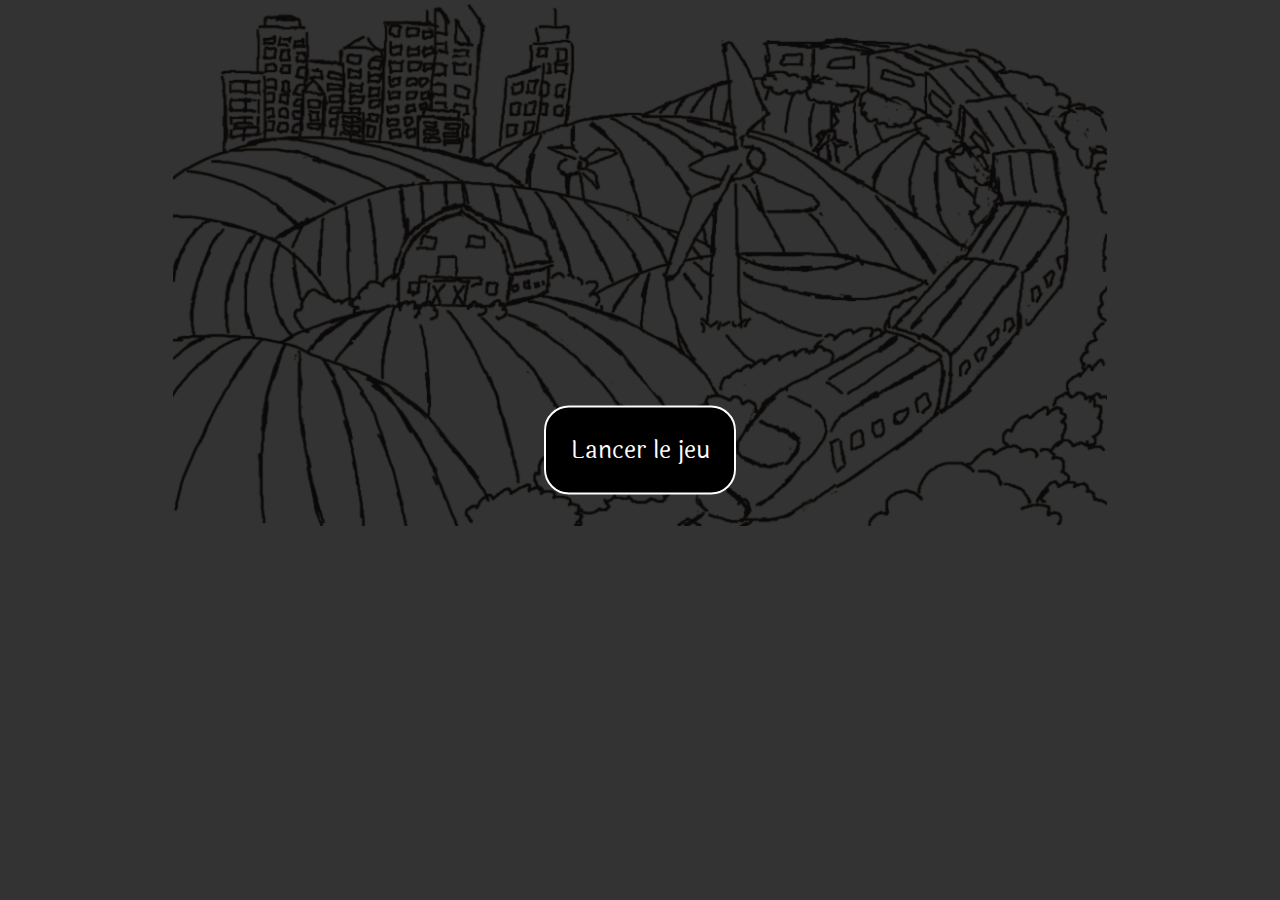
<file: index.html>
<!DOCTYPE html>
<html lang="en">
<head>
    <meta charset="UTF-8">
    <meta name="viewport" content="width=device-width, initial-scale=1.0">
    <title>Document</title>
    <link rel="stylesheet" href="Styles/quiz.css">
    <link rel="stylesheet" href="Styles/index.css">
    <link rel="stylesheet" href="Styles/footer.css">
</head>
<body class="img1" id="body">
        <section id="container_site">
            <div id="filter"></div>
            <p id="button" onclick="appear('footer'), ouvrirSite()">Lancer le jeu</p>
        </section>
        <img id="start" class="img1t" src="Ressources/Images/img1v1.jpg" alt="" onclick="appear('Q1')">
        <img id="end" class="img1t hidden" src="Ressources/Images/img1v2.jpg" alt="">
        

    <div class="hidden questionBox" id="Q1">
        <img class="croix" onclick="appear('Q1')" src="Ressources/Images/croix.png" alt="croix">
        <div class="question"> Quelles énergies sont considérées comme "énergies vertes"? </div>
        <img class="qImg" src="Ressources/Images/croix.png" alt="">

        <div class="flexCenter marginBetweenAnswer">
            <input id="Q1check1" type="checkbox" class="checkbox-round">
            <label class="reponsesLabel" for="Q1check1">Énergie solaire</label class="reponsesLabel">
            <input id="Q1check2" type="checkbox" class="checkbox-round">
            <label class="reponsesLabel" for="Q1check2">Énergie éolienne</label class="reponsesLabel">
        </div>

        <div class="flexCenter marginBetweenAnswer">
            <input id="Q1check3" type="checkbox" class="checkbox-round">
            <label class="reponsesLabel" for="Q1check3">Charbon</label class="reponsesLabel">
            <input id="Q1check4" type="checkbox" class="checkbox-round">
            <label class="reponsesLabel" for="Q1check4">Énergie hydraulique</label class="reponsesLabel">
        </div>

        <div class="flexCenter marginBetweenAnswer">
            <input id="Q1check5" type="checkbox" class="checkbox-round">
            <label class="reponsesLabel" for="Q1check5">Énergie biomasse</label class="reponsesLabel">
            <input id="Q1check6" type="checkbox" class="checkbox-round">
            <label class="reponsesLabel" for="Q1check6">Énergie géothermique</label class="reponsesLabel">
        </div>

        <div class="flexCenter marginBetweenAnswer">
            <input id="Q1check7" type="checkbox" class="checkbox-round">
            <label class="reponsesLabel" for="Q1check7">Énergie marémotrice et houlomotrice</label class="reponsesLabel">
            <input id="Q1check8" type="checkbox" class="checkbox-round">
            <label class="reponsesLabel" for="Q1check8">Énergie nucléaire</label class="reponsesLabel">
        </div>


        <div class="confirme" onclick="quizAnswerMultiple('check1check2check4check5check6check7', 'Q1', 8)">Confirmer mes choix</div>
    </div>

    <div class="hidden reponseBox" id="reponseQ1T">
        <img class="croix" onclick="appear('reponseQ1T')" src="Ressources/Images/croix.png" alt="croix">
        <h3 class="bonneRep">Bonne réponse</h3>
        <p class="reponseBoxP">
            Énergie solaire : Elle est produite en captant la lumière du soleil à l'aide de panneaux solaires photovoltaïques pour générer de l'électricité ou en utilisant la chaleur solaire pour produire de la vapeur et faire tourner des turbines.
            Énergie éolienne : Elle est générée en utilisant la force du vent pour faire tourner des éoliennes qui convertissent cette énergie mécanique en électricité.
            Énergie hydraulique : Elle est produite en utilisant l'énergie cinétique ou potentielle de l'eau en mouvement (comme les cours d'eau ou les chutes d'eau) pour produire de l'électricité à l'aide de turbines.
            Énergie biomasse : Elle provient de la conversion de la matière organique en énergie. Cela peut inclure la combustion de bois, de déchets agricoles, ou la production de biogaz à partir de déchets organiques.
            Énergie géothermique : Elle est produite en exploitant la chaleur provenant de l'intérieur de la Terre. Cela peut impliquer l'utilisation de la chaleur pour la production d'électricité, le chauffage direct, ou d'autres applications.
            Énergie marémotrice et houlomotrice : Ces formes d'énergie exploitent l'énergie cinétique des marées ou des vagues pour produire de l'électricité.
            L'énergie verte, également appelée énergie renouvelable, fait référence à l'électricité produite à partir de sources d'énergie naturelles qui sont continuellement renouvelées. Ces sources d'énergie renouvelables sont considérées comme respectueuses de l'environnement, car elles émettent généralement moins de gaz à effet de serre et ont un impact moindre sur les écosystèmes… 
            Mauvaise réponse :
            Charbon : Il s'agit d'une source d'énergie fossile extraite du sol, composée principalement de carbone. Le charbon est utilisé pour produire de l'électricité et comme source de chaleur dans diverses industries.
            Énergie nucléaire :
            L'énergie nucléaire est produite par la fission nucléaire, où les noyaux d'atomes sont divisés pour libérer une grande quantité d'énergie. Cette énergie est principalement utilisée pour la production d'électricité dans les centrales nucléaires.
        </p>
    </div>
    <div class="hidden reponseBox" id="reponseQ1F">
        <img class="croix" onclick="appear('reponseQ1F')" src="Ressources/Images/croix.png" alt="croix">
        <h3 class="mauvaiseRep">Mauvaise réponse</h3>
        <p class="reponseBoxP"> L'énergie verte, également appelée énergie renouvelable, fait référence à l'électricité produite à partir de sources d'énergie naturelles qui sont continuellement renouvelées. Ces sources d'énergie renouvelables sont considérées comme respectueuses de l'environnement car elles émettent généralement moins de gaz à effet de serre et ont un impact moindre sur les écosystèmes.. </p> 
    </div>

    <br><br><br>



    <!--
        <div> Question a une seule réponse </div>
        <div>La question</div>
        <div onclick="quizAnswer(true, 'reponseQZ')">Bon choix 1</div>
        <div onclick="quizAnswer(false, 'reponseQZ')">Mauvais Choix 1</div>
        <div onclick="quizAnswer(false, 'reponseQZ')">Mauvais Choix 2</div>
        <div onclick="quizAnswer(false, 'reponseQZ')">Mauvais Choix 3</div>
        <div class="hidden" id="reponseQZT">Bonne réponse</div>
        <div class="hidden" id="reponseQZF">Mauvaise réponse</div>
    -->
    <footer id="footer">
        <div class="d-flex">
          <a href="mentionleg.html">Mention légales</a>
          <p>Les Alcooliques Meaux'tivés</p>
          <p>"Pas besoin de boire pour être sobre"</p>
        </div>
        <div id="droite">
          <a href="solution par theme.html">Solutions</a>
          <p><strong>Nuit de l'info Meaux</strong></p>
        </div>
      </footer>
    <script src="Script/quiz.js"></script>
    <script src="Script/index.js"></script>
</body>
</html>
</file>
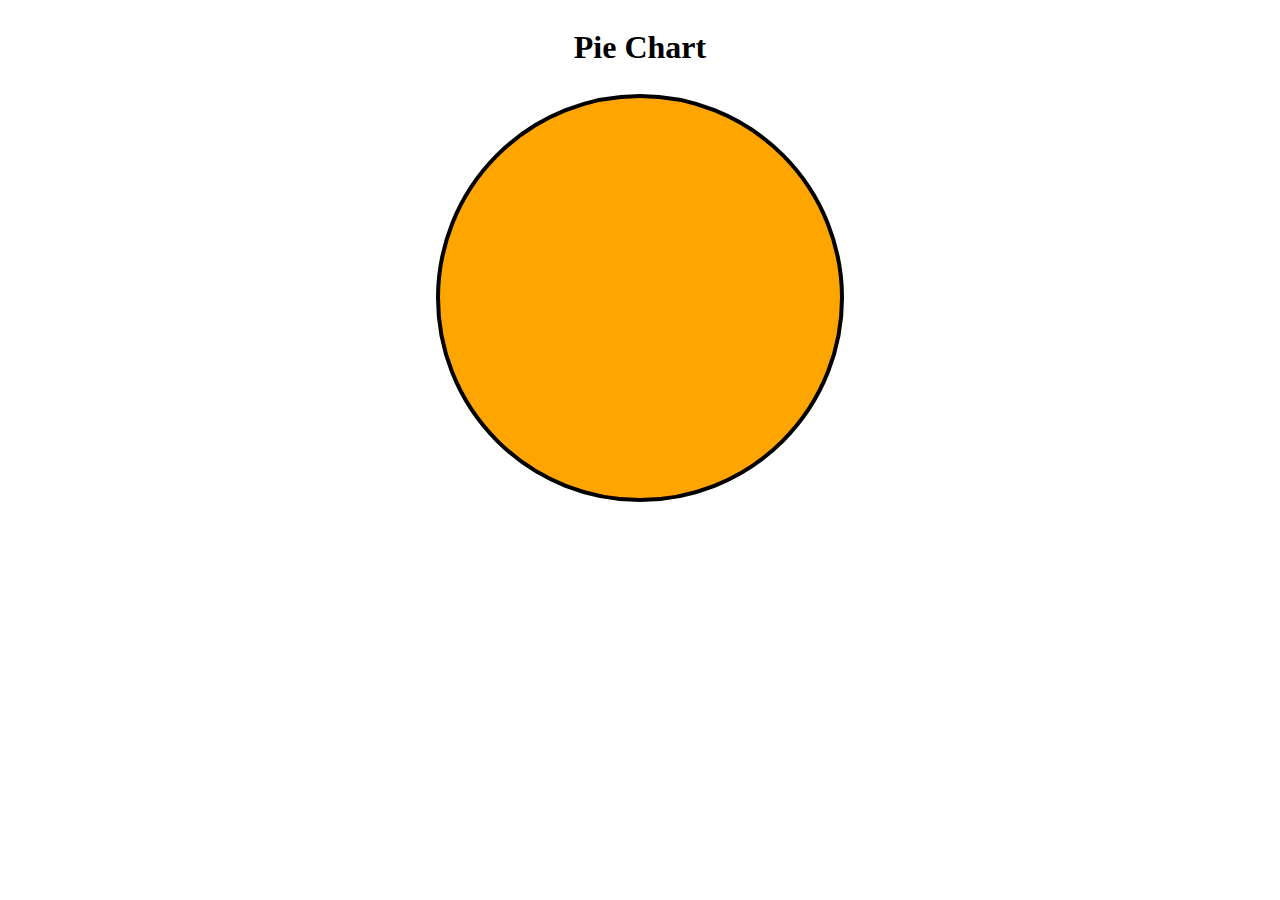
<file: camembert.html>
<!DOCTYPE html>
<html lang="en">
<head>
    <meta charset="UTF-8">
    <meta name="viewport" content="width=device-width, initial-scale=1.0">
    <link rel="stylesheet" href="Styles/camembert.css">
    <title>Camembert</title>
</head>
<body>
    <h1>Pie Chart</h1>
    <div class="camembert" id="camembert1"></div>
    <!--<div id="objets">
        <div id="name1" class="transport flex" draggable="true">
            <img class="photo_user" src="resources/bood.png">
            <p class="name_user">Avion<p>
        </div>
        <div id="name2" class="transport flex" draggable="true">
            <p class="name_user">Voiture<p>
        </div>
        <div id="name3" class="transport flex" draggable="true">
            <p class="name_user">Bus<p>
        </div>
        <div id="name4" class="transport flex" draggable="true">
            <p class="name_user">Train<p>
        </div>
        <div id="name5" class="transport flex" draggable="true">
            <p class="name_user">Tramway<p>
        </div>
        <div id="name6" class="transport flex" draggable="true">
            <p class="name_user">Bateau<p>
        </div>-->
    </div>
    <script type="text/javascript" src="Script/camembert.js"></script>
</body>
</html>
</file>
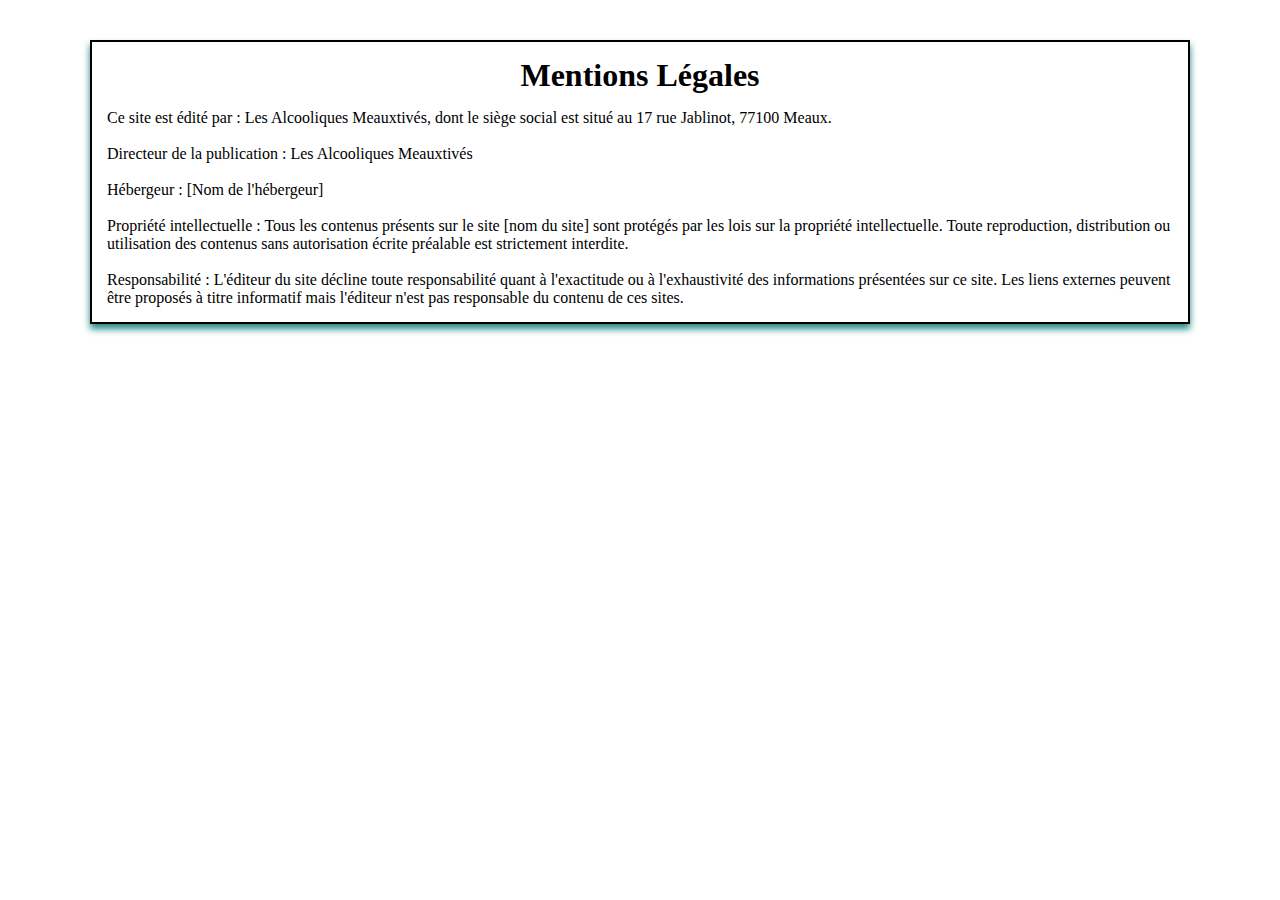
<file: mentionleg.html>
<!DOCTYPE html>
<html lang="en">
<head>
    <meta charset="UTF-8">
    <meta name="viewport" content="width=device-width, initial-scale=1.0">
    <link rel="stylesheet" href="Styles/mention.css">
    <title>Document</title>
</head>
<body>
    <div>
        <h1>Mentions Légales</h1>

        <p>
            Ce site est édité par : Les Alcooliques Meauxtivés, dont le siège social est situé au 17 rue Jablinot, 77100 Meaux.
<br>
<br>
Directeur de la publication : Les Alcooliques Meauxtivés
<br>
<br>
Hébergeur : [Nom de l'hébergeur]
<br>
<br>
Propriété intellectuelle : Tous les contenus présents sur le site [nom du site] sont protégés par les lois sur la propriété intellectuelle. Toute reproduction, distribution ou utilisation des contenus sans autorisation écrite préalable est strictement interdite.
<br>
<br>    
Responsabilité : L'éditeur du site décline toute responsabilité quant à l'exactitude ou à l'exhaustivité des informations présentées sur ce site. Les liens externes peuvent être proposés à titre informatif mais l'éditeur n'est pas responsable du contenu de ces sites.

        </p>
    </div>
</body>
</html>
</file>
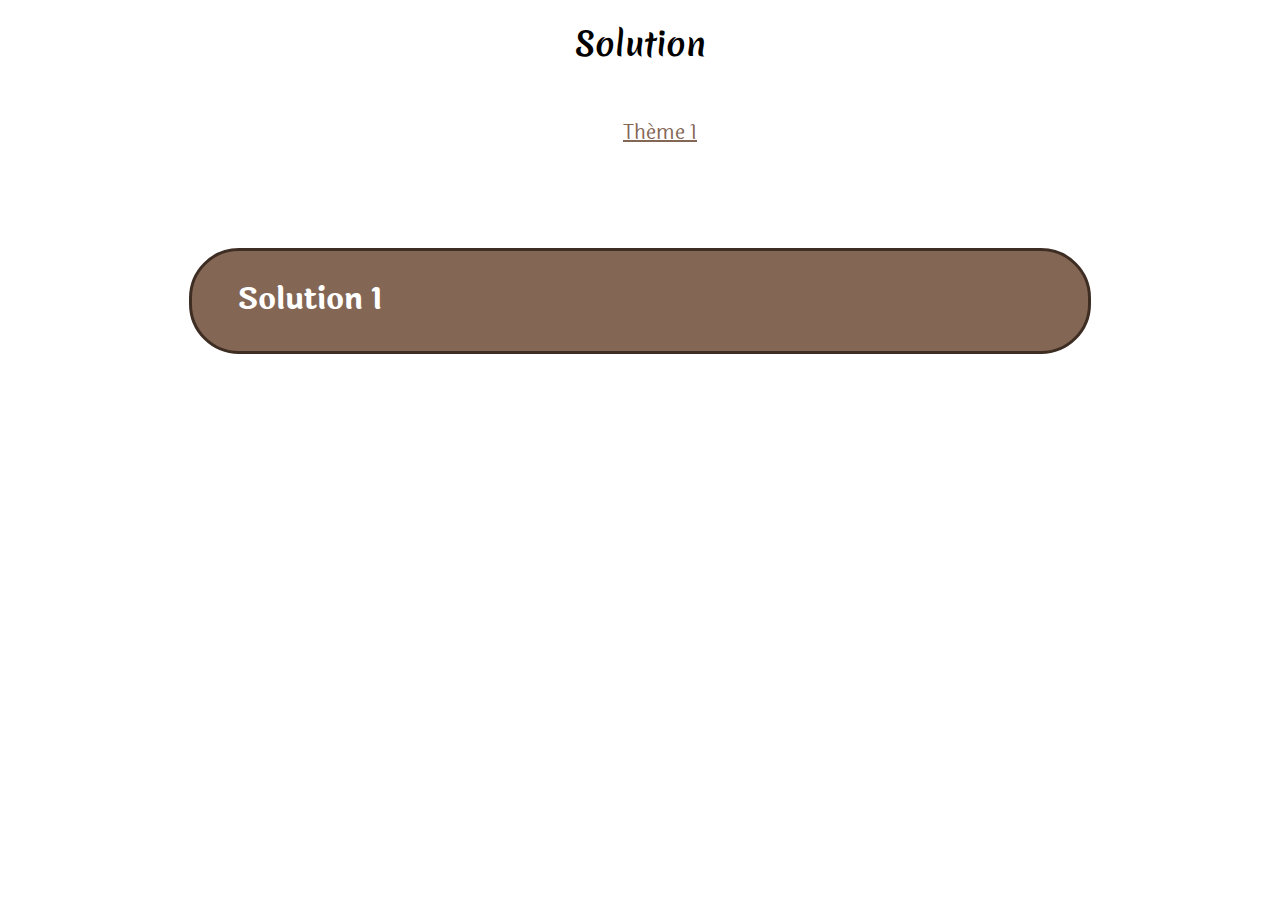
<file: solution par theme.html>
<!DOCTYPE html>
<html lang="fr">
  <head>
    <meta charset="UTF-8" />
    <meta name="viewport" content="width=device-width, initial-scale=1.0" />
    <link rel="stylesheet" href="style.css" />
    <link rel="stylesheet" href="style1.css">
    <title>solutions</title>
  </head>
  <body>
    <h1 class="titre">
      Solution
    </h1>
    <nav>
      <ul class="nav">
        <li class="t1"><a href="solution par theme.html"> Théme 1</a></li>
      </ul>
    </nav>

    <div id="div_princ" onclick="hauteur()">
      <div class="child">
        <h2>
          Solution 1
        </h2>
        <h3>
          Titre ènigme
        </h3>
      </div>
      <div class="inter">
        Énergie solaire : Elle est produite en captant la lumière du soleil à l'aide de panneaux solaires photovoltaïques pour générer de l'électricité ou en utilisant la chaleur solaire pour produire de la vapeur et faire tourner des turbines.
        Énergie éolienne : Elle est générée en utilisant la force du vent pour faire tourner des éoliennes qui convertissent cette énergie mécanique en électricité.
        Énergie hydraulique : Elle est produite en utilisant l'énergie cinétique ou potentielle de l'eau en mouvement (comme les cours d'eau ou les chutes d'eau) pour produire de l'électricité à l'aide de turbines.
        Énergie biomasse : Elle provient de la conversion de la matière organique en énergie. Cela peut inclure la combustion de bois, de déchets agricoles, ou la production de biogaz à partir de déchets organiques.
        Énergie géothermique : Elle est produite en exploitant la chaleur provenant de l'intérieur de la Terre. Cela peut impliquer l'utilisation de la chaleur pour la production d'électricité, le chauffage direct, ou d'autres applications.
        Énergie marémotrice et houlomotrice : Ces formes d'énergie exploitent l'énergie cinétique des marées ou des vagues pour produire de l'électricité.
        L'énergie verte, également appelée énergie renouvelable, fait référence à l'électricité produite à partir de sources d'énergie naturelles qui sont continuellement renouvelées. Ces sources d'énergie renouvelables sont considérées comme respectueuses de l'environnement, car elles émettent généralement moins de gaz à effet de serre et ont un impact moindre sur les écosystèmes… 
        Charbon : Il s'agit d'une source d'énergie fossile extraite du sol, composée principalement de carbone. Le charbon est utilisé pour produire de l'électricité et comme source de chaleur dans diverses industries.
        Énergie nucléaire :
        L'énergie nucléaire est produite par la fission nucléaire, où les noyaux d'atomes sont divisés pour libérer une grande quantité d'énergie. Cette énergie est principalement utilisée pour la production d'électricité dans les centrales nucléaires.
      </div>
    </div>
    <script src="js.js"></script>

  </body>

</html>
</file>
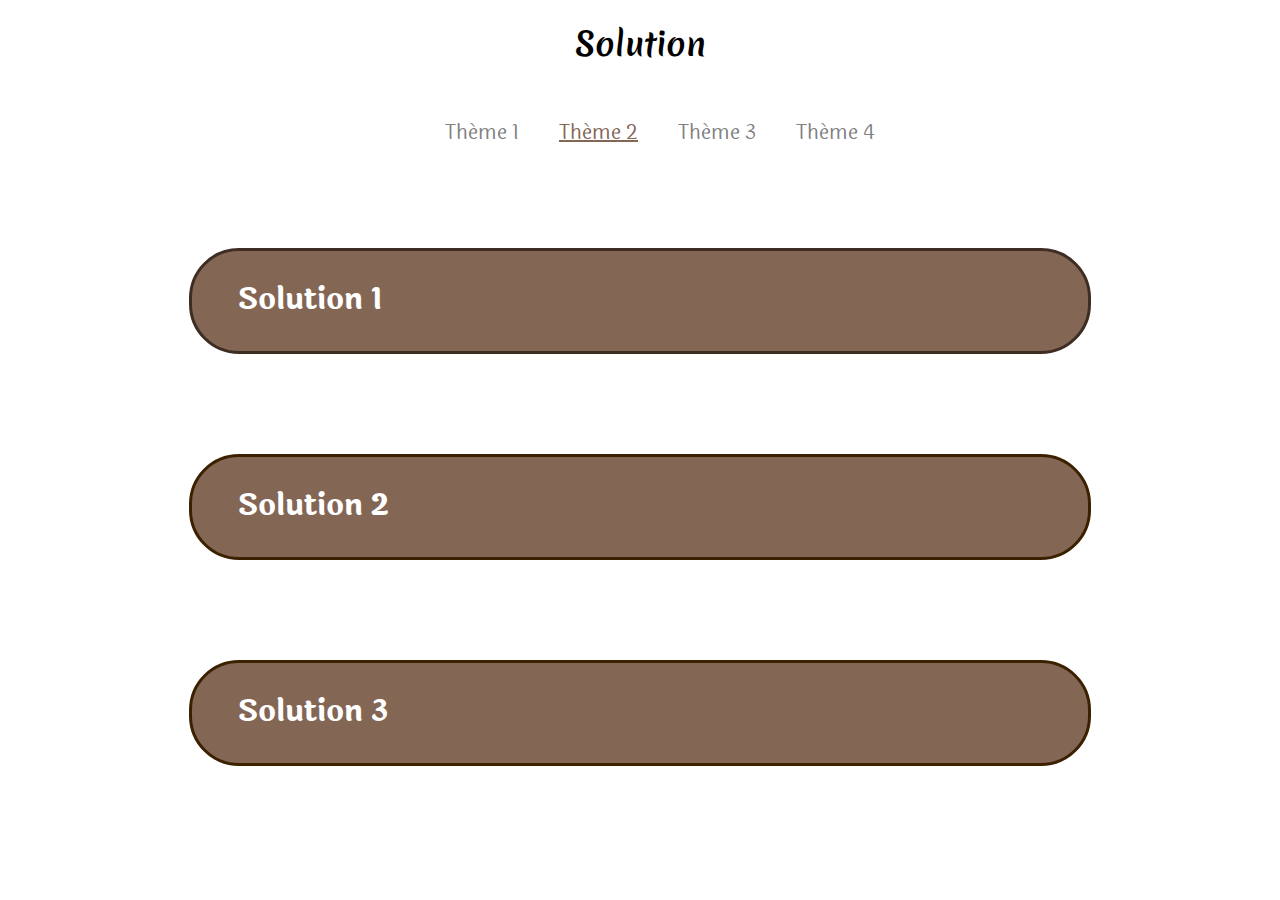
<file: solution par theme2.html>
<!DOCTYPE html>
<html lang="fr">
  <head>
    <meta charset="UTF-8" />
    <meta name="viewport" content="width=device-width, initial-scale=1.0" />
    <link rel="stylesheet" href="style.css" />
    <link rel="stylesheet" href="style2.css">
    <title>solutions</title>
  </head>
  <body>
    <h1 class="titre">
      Solution
    </h1>
    <nav>
      <ul class="nav">
        <li class="t1"><a href="solution par theme.html">Théme 1</a></li>
        <li class="t2"><a href="solution par theme2.html">Théme 2</a></li>
        <li class="t3"><a href="solution par theme3.html">Théme 3</a></li>
        <li class="t4"><a href="solution par theme4.html">Théme 4</a></li>
      </ul>
    </nav>

    <div id="div_princ" onclick="hauteur()">
      <div class="child">
        <h2>
          Solution 1
        </h2>
        <h3>
          Titre ènigme
        </h3>
      </div>
      <div class="inter">
        velit dignissimos dolor temporibus? Lorem ipsum dolor sit, amet
      consectetur adipisicing elit. Rerum optio laudantium accusamus assumenda
      aliquam quod nam, officia sapiente animi sit nisi aut quisquam, blanditiis
      hic, tenetur obcaecati minus excepturi quibusdam distinctio veritatis.
      Eveniet numquam magni totam corrupti, nobis nostrum, quos possimus maxime
      provident, expedita excepturi optio velit dignissimos dolor temporibus?velit dignissimos dolor temporibus? Lorem ipsum dolor sit, amet
      consectetur adipisicing elit. Rerum optio laudantium accusamus assumenda
      aliquam quod nam, officia sapiente animi sit nisi aut quisquam, blanditiis
      hic, tenetur obcaecati minus excepturi quibusdam distinctio veritatis.
      Eveniet numquam magni totam corrupti, nobis nostrum, quos possimus maxime
      provident, expedita excepturi optio velit dignissimos dolor temporibus?
      </div>
    </div>
    <div id="div_princ2" onclick="hauteur2()">
      <div class="child">
        <h2>
          Solution 2
        </h2>
        <h3>
          Titre ènigme
        </h3>
      </div>
      <div class="inter">
        velit dignissimos dolor temporibus? Lorem ipsum dolor sit, amet
      consectetur adipisicing elit. Rerum optio laudantium accusamus assumenda
      aliquam quod nam, officia sapiente animi sit nisi aut quisquam, blanditiis
      hic, tenetur obcaecati minus excepturi quibusdam distinctio veritatis.
      Eveniet numquam magni totam corrupti, nobis nostrum, quos possimus maxime
      provident, expedita excepturi optio velit dignissimos dolor temporibus?velit dignissimos dolor temporibus? Lorem ipsum dolor sit, amet
      consectetur adipisicing elit. Rerum optio laudantium accusamus assumenda
      aliquam quod nam, officia sapiente animi sit nisi aut quisquam, blanditiis
      hic, tenetur obcaecati minus excepturi quibusdam distinctio veritatis.
      Eveniet numquam magni totam corrupti, nobis nostrum, quos possimus maxime
      provident, expedita excepturi optio velit dignissimos dolor temporibus?
      </div>
    </div>
    <div id="div_princ3" onclick="hauteur3()">
      <div class="child">
        <h2>
          Solution 3
        </h2>
        <h3>
          Titre ènigme
        </h3>
      </div>
      <div class="inter">
        velit dignissimos dolor temporibus? Lorem ipsum dolor sit, amet
      consectetur adipisicing elit. Rerum optio laudantium accusamus assumenda
      aliquam quod nam, officia sapiente animi sit nisi aut quisquam, blanditiis
      hic, tenetur obcaecati minus excepturi quibusdam distinctio veritatis.
      Eveniet numquam magni totam corrupti, nobis nostrum, quos possimus maxime
      provident, expedita excepturi optio velit dignissimos dolor temporibus?velit dignissimos dolor temporibus? Lorem ipsum dolor sit, amet
      consectetur adipisicing elit. Rerum optio laudantium accusamus assumenda
      aliquam quod nam, officia sapiente animi sit nisi aut quisquam, blanditiis
      hic, tenetur obcaecati minus excepturi quibusdam distinctio veritatis.
      Eveniet numquam magni totam corrupti, nobis nostrum, quos possimus maxime
      provident, expedita excepturi optio velit dignissimos dolor temporibus?
      </div>
    </div>
    <script src="js.js"></script>

  </body>

</html>
</file>
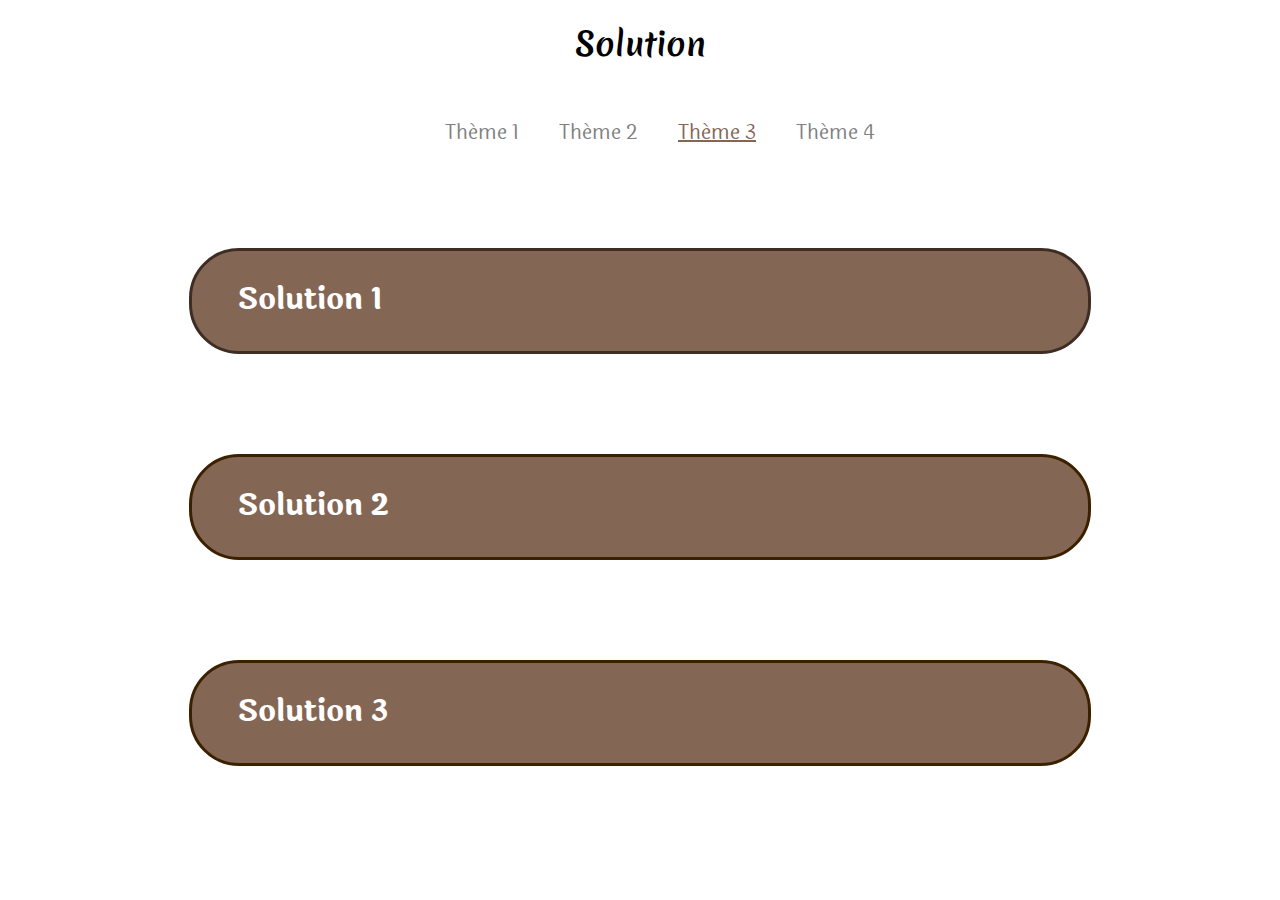
<file: solution par theme3.html>
<!DOCTYPE html>
<html lang="fr">
  <head>
    <meta charset="UTF-8" />
    <meta name="viewport" content="width=device-width, initial-scale=1.0" />
    <link rel="stylesheet" href="style.css" />
    <link rel="stylesheet" href="style3.css">
    <title>solutions</title>
  </head>
  <body>
    <h1 class="titre">
      Solution
    </h1>
    <nav>
      <ul class="nav">
        <li class="t1"><a href="solution par theme.html">Théme 1</a></li>
        <li class="t2"><a href="solution par theme2.html">Théme 2</a></li>
        <li class="t3"><a href="solution par theme3.html">Théme 3</a></li>
        <li class="t4"><a href="solution par theme4.html">Théme 4</a></li>
      </ul>
    </nav>

    <div id="div_princ" onclick="hauteur()">
      <div class="child">
        <h2>
          Solution 1
        </h2>
        <h3>
          Titre ènigme
        </h3>
      </div>
      <div class="inter">
        velit dignissimos dolor temporibus? Lorem ipsum dolor sit, amet
      consectetur adipisicing elit. Rerum optio laudantium accusamus assumenda
      aliquam quod nam, officia sapiente animi sit nisi aut quisquam, blanditiis
      hic, tenetur obcaecati minus excepturi quibusdam distinctio veritatis.
      Eveniet numquam magni totam corrupti, nobis nostrum, quos possimus maxime
      provident, expedita excepturi optio velit dignissimos dolor temporibus?velit dignissimos dolor temporibus? Lorem ipsum dolor sit, amet
      consectetur adipisicing elit. Rerum optio laudantium accusamus assumenda
      aliquam quod nam, officia sapiente animi sit nisi aut quisquam, blanditiis
      hic, tenetur obcaecati minus excepturi quibusdam distinctio veritatis.
      Eveniet numquam magni totam corrupti, nobis nostrum, quos possimus maxime
      provident, expedita excepturi optio velit dignissimos dolor temporibus?
      </div>
    </div>
    <div id="div_princ2" onclick="hauteur2()">
      <div class="child">
        <h2>
          Solution 2
        </h2>
        <h3>
          Titre ènigme
        </h3>
      </div>
      <div class="inter">
        velit dignissimos dolor temporibus? Lorem ipsum dolor sit, amet
      consectetur adipisicing elit. Rerum optio laudantium accusamus assumenda
      aliquam quod nam, officia sapiente animi sit nisi aut quisquam, blanditiis
      hic, tenetur obcaecati minus excepturi quibusdam distinctio veritatis.
      Eveniet numquam magni totam corrupti, nobis nostrum, quos possimus maxime
      provident, expedita excepturi optio velit dignissimos dolor temporibus?velit dignissimos dolor temporibus? Lorem ipsum dolor sit, amet
      consectetur adipisicing elit. Rerum optio laudantium accusamus assumenda
      aliquam quod nam, officia sapiente animi sit nisi aut quisquam, blanditiis
      hic, tenetur obcaecati minus excepturi quibusdam distinctio veritatis.
      Eveniet numquam magni totam corrupti, nobis nostrum, quos possimus maxime
      provident, expedita excepturi optio velit dignissimos dolor temporibus?
      </div>
    </div>
    <div id="div_princ3" onclick="hauteur3()">
      <div class="child">
        <h2>
          Solution 3
        </h2>
        <h3>
          Titre ènigme
        </h3>
      </div>
      <div class="inter">
        velit dignissimos dolor temporibus? Lorem ipsum dolor sit, amet
      consectetur adipisicing elit. Rerum optio laudantium accusamus assumenda
      aliquam quod nam, officia sapiente animi sit nisi aut quisquam, blanditiis
      hic, tenetur obcaecati minus excepturi quibusdam distinctio veritatis.
      Eveniet numquam magni totam corrupti, nobis nostrum, quos possimus maxime
      provident, expedita excepturi optio velit dignissimos dolor temporibus?velit dignissimos dolor temporibus? Lorem ipsum dolor sit, amet
      consectetur adipisicing elit. Rerum optio laudantium accusamus assumenda
      aliquam quod nam, officia sapiente animi sit nisi aut quisquam, blanditiis
      hic, tenetur obcaecati minus excepturi quibusdam distinctio veritatis.
      Eveniet numquam magni totam corrupti, nobis nostrum, quos possimus maxime
      provident, expedita excepturi optio velit dignissimos dolor temporibus?
      </div>
    </div>
    <script src="js.js"></script>

  </body>

</html>
</file>
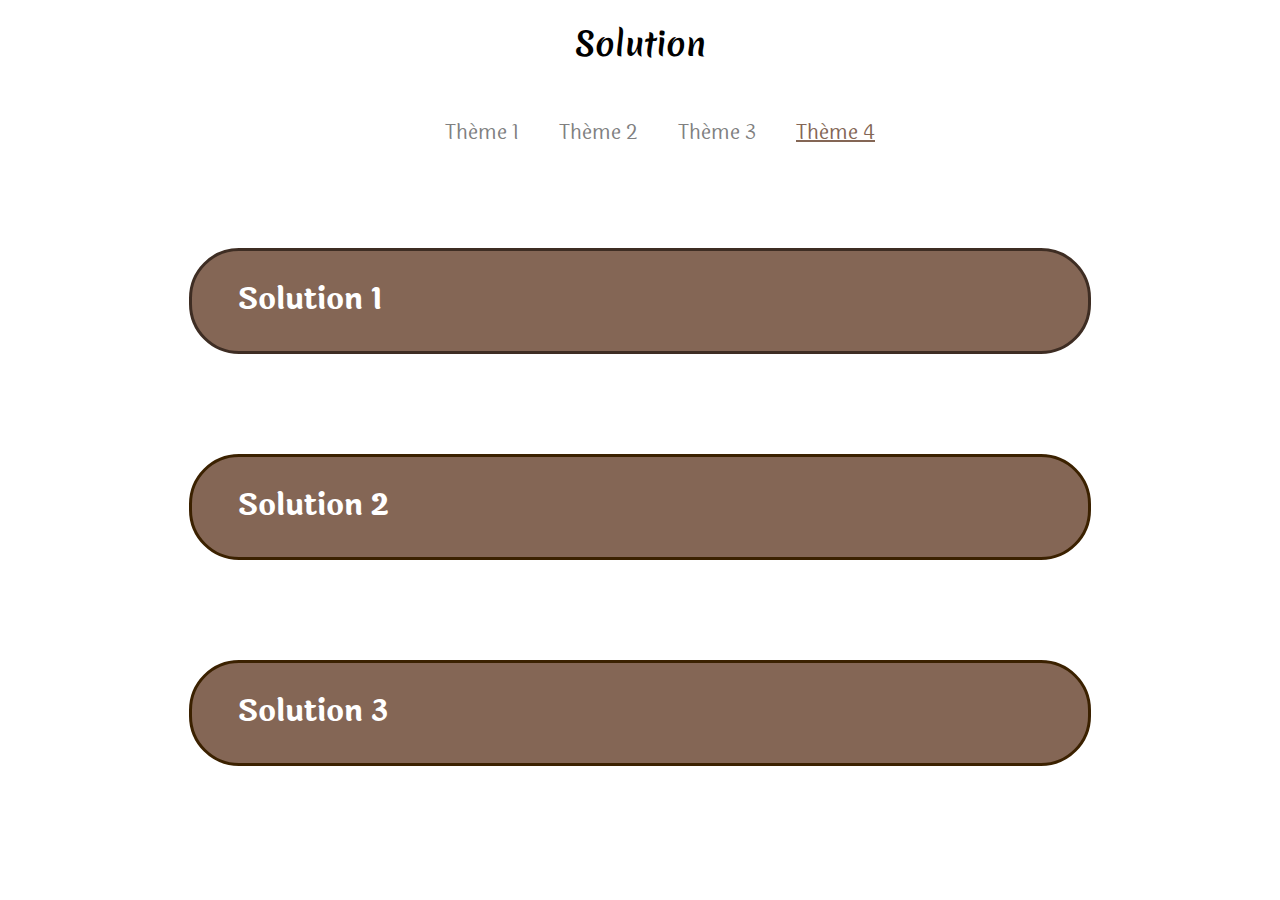
<file: solution par theme4.html>
<!DOCTYPE html>
<html lang="fr">
  <head>
    <meta charset="UTF-8" />
    <meta name="viewport" content="width=device-width, initial-scale=1.0" />
    <link rel="stylesheet" href="style.css" />
    <link rel="stylesheet" href="style4.css">
    <title>solutions</title>
  </head>
  <body>
    <h1 class="titre">
      Solution
    </h1>
    <nav>
      <ul class="nav">
        <li class="t1"><a href="solution par theme.html">Théme 1</a></li>
        <li class="t2"><a href="solution par theme2.html">Théme 2</a></li>
        <li class="t3"><a href="solution par theme3.html">Théme 3</a></li>
        <li class="t4"><a href="solution par theme4.html">Théme 4</a></li>
      </ul>
    </nav>

    <div id="div_princ" onclick="hauteur()">
      <div class="child">
        <h2>
          Solution 1
        </h2>
        <h3>
          Titre ènigme
        </h3>
      </div>
      <div class="inter">
        velit dignissimos dolor temporibus? Lorem ipsum dolor sit, amet
      consectetur adipisicing elit. Rerum optio laudantium accusamus assumenda
      aliquam quod nam, officia sapiente animi sit nisi aut quisquam, blanditiis
      hic, tenetur obcaecati minus excepturi quibusdam distinctio veritatis.
      Eveniet numquam magni totam corrupti, nobis nostrum, quos possimus maxime
      provident, expedita excepturi optio velit dignissimos dolor temporibus?velit dignissimos dolor temporibus? Lorem ipsum dolor sit, amet
      consectetur adipisicing elit. Rerum optio laudantium accusamus assumenda
      aliquam quod nam, officia sapiente animi sit nisi aut quisquam, blanditiis
      hic, tenetur obcaecati minus excepturi quibusdam distinctio veritatis.
      Eveniet numquam magni totam corrupti, nobis nostrum, quos possimus maxime
      provident, expedita excepturi optio velit dignissimos dolor temporibus?
      </div>
    </div>
    <div id="div_princ2" onclick="hauteur2()">
      <div class="child">
        <h2>
          Solution 2
        </h2>
        <h3>
          Titre ènigme
        </h3>
      </div>
      <div class="inter">
        velit dignissimos dolor temporibus? Lorem ipsum dolor sit, amet
      consectetur adipisicing elit. Rerum optio laudantium accusamus assumenda
      aliquam quod nam, officia sapiente animi sit nisi aut quisquam, blanditiis
      hic, tenetur obcaecati minus excepturi quibusdam distinctio veritatis.
      Eveniet numquam magni totam corrupti, nobis nostrum, quos possimus maxime
      provident, expedita excepturi optio velit dignissimos dolor temporibus?velit dignissimos dolor temporibus? Lorem ipsum dolor sit, amet
      consectetur adipisicing elit. Rerum optio laudantium accusamus assumenda
      aliquam quod nam, officia sapiente animi sit nisi aut quisquam, blanditiis
      hic, tenetur obcaecati minus excepturi quibusdam distinctio veritatis.
      Eveniet numquam magni totam corrupti, nobis nostrum, quos possimus maxime
      provident, expedita excepturi optio velit dignissimos dolor temporibus?
      </div>
    </div>
    <div id="div_princ3" onclick="hauteur3()">
      <div class="child">
        <h2>
          Solution 3
        </h2>
        <h3>
          Titre ènigme
        </h3>
      </div>
      <div class="inter">
        velit dignissimos dolor temporibus? Lorem ipsum dolor sit, amet
      consectetur adipisicing elit. Rerum optio laudantium accusamus assumenda
      aliquam quod nam, officia sapiente animi sit nisi aut quisquam, blanditiis
      hic, tenetur obcaecati minus excepturi quibusdam distinctio veritatis.
      Eveniet numquam magni totam corrupti, nobis nostrum, quos possimus maxime
      provident, expedita excepturi optio velit dignissimos dolor temporibus?velit dignissimos dolor temporibus? Lorem ipsum dolor sit, amet
      consectetur adipisicing elit. Rerum optio laudantium accusamus assumenda
      aliquam quod nam, officia sapiente animi sit nisi aut quisquam, blanditiis
      hic, tenetur obcaecati minus excepturi quibusdam distinctio veritatis.
      Eveniet numquam magni totam corrupti, nobis nostrum, quos possimus maxime
      provident, expedita excepturi optio velit dignissimos dolor temporibus?
      </div>
    </div>
    <script src="js.js"></script>

  </body>

</html>
</file>
<file: Styles/quiz.css>
.body {
    overflow: hidden !important;
}

* {
    font-family: Laila;
}

/* appear */

.hidden {
    visibility: hidden;
}

.affiche {
    visibility: visible !important;
}

/* Question Box */
.questionBox {
    width: 80%;
    height: 95%;
    position: fixed;
    top: 50%;
    left: 50%;
    transform: translate(-50%, -50%);
    border: 3px solid black;
    border-radius: 20px;
    background-color: white;
    z-index: 10;
}

.croix {
    margin: 10px 10px 0 0;
    float: right;
    width: 40px;
    height: 40px;
}

.question {
    text-align: center;
    font-size: 2.2vw;
    font-family: Merienda;
    margin: 30px 100px 0 100px;
}

.qImg {
    width: 14vw;
    height: 14vw;
    display: block;
    margin: auto;
}

.reponsesLabel {
    border: 2px solid black;
    border-radius: 20px;
    padding: 10px;
    width: 25vw;
    font-size: 1.3vw;
    margin-right: 50px;
    cursor: pointer;
    transition-duration: 500ms;
}

.reponsesLabel:hover {
    background-color: #45A580;
    scale: 1.05;
}

.marginBetweenAnswer {
    margin-bottom: 10px;
}

.checkbox-round {
    width: 2.2vw;
    height: 2.2vw;
    background-color: white;
    border-radius: 50%;
    vertical-align: middle;
    border: 1px solid #a5a5a5;
    appearance: none;
    -webkit-appearance: none;
    outline: none;
    cursor: pointer;
    margin: 10px;
    margin-left: 50px;
    margin-right: 20px;
}

.checkbox-round:checked {
    background-color: gray;
}

.confirme {
    text-align: center;
    margin: auto;
    margin-top: 1vw;
    width: fit-content;
    padding: 10px;
    background: linear-gradient(#45A580, #077585);
    border-radius: 1.8vw;
    color: white;
    font-size: 1.5vw;
    cursor: pointer;
    transition-duration: 300ms;
}

.confirme:hover {
    scale: 1.1
}

/* Reponse Box */
.reponseBox {
    width: 80%;
    height: 95%;
    position: fixed;
    top: 50%;
    left: 50%;
    transform: translate(-50%, -50%);
    border: 3px solid black;
    border-radius: 20px;
    background-color: white;
    z-index: 20;
}

.reponseBoxP {
    margin: 1vw 3vw 4vw 3vw ;
    padding: 2vw;
    border: 2px solid black;
    border-radius: 10px;
}

.mauvaiseRep{
    color: rgb(199, 21, 21);
    text-align: center;
    padding-top: 2vw;
    font-size: 2.2vw;
}

.bonneRep{
    color: rgb(74, 199, 21);
    text-align: center;
    padding-top: 2vw;
    font-size: 2.2vw;
}




/* Position */
.flexCenter{
    display: flex;
    justify-content: center;
}

.flexEvenly{
    display: flex;
    justify-content: space-evenly;
}



/* Fonts */
/* Texte */
@font-face {
    font-family: Laila;
    src: url(../Ressources/Fonts/Laila/Laila-Regular.ttf);
}
/* Title */
@font-face {
    font-family: Merienda;
    src: url(../Ressources/Fonts/Merienda/static/Merienda-Regular.ttf);
}
</file>
<file: Styles/index.css>
.icone {
    position: fixed;
    top: 50%;
    left: 50%;
}

#end {
    position: fixed;
    top: 0;
    left: 15%;
}

.aide {
    position: fixed;
    top: 5%;
    left: 5%;
    width: 5%;
}


/* Autre */

*{
    margin: 0;
    padding: 0;
    box-sizing: border-box;
}

body {
    overflow: hidden !important;
}
/*
.img1 {
    background-image: url(../Ressources/Images/img.jpg);
    background-size: 90%;
    background-repeat: no-repeat;
}
*/
.img1t {
    width: 73%;
    display: block;
    margin: auto;
}

#img_fond{
    width: 100vw;
    height: 70vh;
    z-index: 0;
    object-fit: contain;
    transition: transform 0.5s linear;
}

#filter{
    position: absolute;
    width: 100vw;
    height: 100vh;
    background-color: rgba(0, 0, 0, 0.8);
}

#button{
    z-index: 1;
    position: absolute;
    top: 50%;
    left: 50%;
    transform: translate(-50%, -50%);
    padding: 1em;
    font-size: 1.5em;
    color: white;
    background-color: black;
    border: 0.1em solid #fff;
    width: 15%;
    text-align: center;
    border-radius: 25px;
    cursor: pointer;
}

#container_site{

}
</file>
<file: Styles/footer.css>
*{
    margin: 0;
    padding: 0;
    box-sizing: border-box;
}



footer{
    background: linear-gradient(180deg, #45A580 0%, #218983 38.12%, #1A8384 50.62%, #116B6B 79.27%, #075E6B 100%);
    height: 10vh;
    position: fixed;
    width: 100%;
    bottom: 0;
    font-family: Laila;
    display: flex;
    justify-content: space-between;
    flex-direction: column;
    visibility: hidden;
}

.d-flex{
    display: flex;
    justify-content: space-around;
    color: white;
    height: 65%;
    padding-top: 1%;
}

#droite{
    display: flex;
    justify-content: space-between;
    text-align: right;
    margin-right: 10px;
    color: white;
    height: 35%;
    padding-left: 2%;
    padding-right: 2%;
}

a{
    color: white;
    text-decoration: none;
    
}
</file>
<file: Styles/camembert.css>
.transport{
    position: relative;
    width: 100px;
    height: 40px;
    background-color: grey;
}

.flex{
    display: flex;
}

.camembert{
    margin-top: 500px;
    display: block;
    position: absolute;
    width: 400px;
    height: 400px;
    border-radius: 50%;
    border: solid 4px black;
}

#camembert1 {
    background-color: orange;
}

#camembert2 {
    background-color: blue;
}

#camembert3 {
    background-color: purple;
}

#camembert4 {
    background-color: yellow;
}

body,.camembert {
    display: flex;
    justify-content: center;
    align-items: center;
}
</file>
<file: Styles/mention.css>
*{
    font-family: Laila;
    margin: 0;
    padding: 0;
    box-sizing: border-box;
    animation-name: text_site;
    animation-duration: 3s;
    animation-iteration-count: infinite;
}

div {
    padding: 15px;
    margin: 40px auto 0 auto;
    justify-content: center ;
    border: 2px solid black;
    box-shadow: 0px 5px 7px #218983;
    width: 1100px;
}

h1{
    text-align: center;
    margin-bottom: 15px;
}


body {
    animation-duration: 2s;
    animation-name: back_body;
    animation-iteration-count: infinite;
}

@keyframes back_body {
    from {
        background-color: antiquewhite;
    }

    25% {
        background-color: azure;
    }

    50% {
        background-color: aquamarine;
    }

    75% {
        background-color: beige;
    }

    to {
        background-color: antiquewhite;
    }
}



@keyframes text_site {
    0% {
        color: #E52727;
        font-family: 'Courier New', Courier, monospace;
        font-weight: 600;
    }

    10% {
        color: violet;
        font-family:'Franklin Gothic Medium', 'Arial Narrow', Arial, sans-serif;
        font-weight: 100;
    }

    20% {
        color: brown;
        font-family:'Gill Sans', 'Gill Sans MT', Calibri, 'Trebuchet MS', sans-serif;
        font-weight: 300;

    }

    30% {
        color: greenyellow;
        font-family:'Lucida Sans', 'Lucida Sans Regular', 'Lucida Grande', 'Lucida Sans Unicode', Geneva, Verdana, sans-serif;
        font-weight: 800;

    }

    40% {
        color: rgb(132, 185, 94);
        font-family:'Segoe UI', Tahoma, Geneva, Verdana, sans-serif;
        font-weight: 200;

    }

    50% {
        color: rgba(224, 87, 190, 0.604);
        font-family:'Times New Roman', Times, serif;
        font-weight: 400;
    }

    60% {
        color: rgb(54, 166, 197);
        font-family:'Trebuchet MS', 'Lucida Sans Unicode', 'Lucida Grande', 'Lucida Sans', Arial, sans-serif;
        font-weight: 900;
    }

    70% {
        color: rgba(217, 183, 13, 0.877);
        font-family: Arial, Helvetica, sans-serif;
        font-weight: 300;
    }

    80% {
        color: rgb(230, 57, 187);
        font-family:Cambria, Cochin, Georgia, Times, 'Times New Roman', serif;
        font-weight: 700;
    }

    90% {
        color: rgb(255, 109, 109);
        font-family:Georgia, 'Times New Roman', Times, serif;
        font-weight: 100;
    }

    100% {
        color: rgb(0, 0, 0);
        font-family:Impact, Haettenschweiler, 'Arial Narrow Bold', sans-serif;
        font-weight: 300;
    }
}
</file>
<file: style.css>
@import url('https://fonts.googleapis.com/css2?family=Laila:wght@300&display=swap');

@import url('https://fonts.googleapis.com/css2?family=Laila:wght@300&family=Merienda:wght@700&display=swap');
@import url('https://fonts.googleapis.com/css2?family=Laila:wght@300;600&family=Merienda:wght@700&display=swap');
body{
    margin: 0 ;
}
#div_princ{
    width: 70%;
    margin-left: auto;
    margin-right: auto;
    height: 100px;
    overflow: hidden;
    margin-top: 100px;
    font-family: 'Laila', serif;
    font-size: 20px;
    transition-property: height;
    transition-duration: 1s;
    cursor: pointer;
    background-color: #846655;
    color: white; 
    border-color: rgb(62, 45,35) ;
    border-style: solid;
    border-radius: 50px;
    text-align: justify;

}
.inter{
    padding-left: 5%;
    padding-right: 5%;
}
.child h2 {
     padding-left: 5%;
}
.child h3 {
    padding-left: 5%;
}
#div_princ2{
    width: 70%;
    margin-left: auto;
    margin-right: auto;
    height: 100px;
    overflow: hidden;
    margin-top: 100px;
    font-family: 'Laila', serif;
    font-size: 20px;
    transition-property: height;
    transition-duration: 1s;
    cursor: pointer;
    background-color: #846655;
    color: white; 
    border-color: rgb(59, 33, 0) ;
    border-style: solid;
    border-radius: 50px;
    text-align: justify;

}
#div_princ3{
    width: 70%;
    margin-left: auto;
    margin-right: auto;
    height: 100px;
    overflow: hidden;
    margin-top: 100px;
    font-family: 'Laila', serif;
    font-size: 20px;
    transition-property: height;
    transition-duration: 1s;
    cursor: pointer;
    background-color: #846655;
    color: white; 
    border-color: rgb(59, 33, 0) ;
    border-style: solid;
    border-radius: 50px;
    text-align: justify;

}
.titre{
    width: fit-content;
    margin-left: auto;
    margin-right: auto;
    margin-bottom: 50px;
    font-family: 'Merienda', cursive;;
}
.nav{
    display: flex;
    list-style: none;
    width: fit-content;
    margin-right: auto;
    margin-left: auto;
}
.nav li{
    margin-right: 20px;
    margin-left: 20px;
    font-family: 'Laila', serif;
    font-size: 20px;
    cursor: pointer;
}

a{
    text-decoration: none;
}
</file>
<file: style1.css>
.t1 a{
    color: #846655;
    text-decoration: underline;
}
.t2 a{
    color: gray;
}
.t3 a{
    color: gray;
}
.t4 a{
    color: gray;
}
</file>
<file: style2.css>
.t2 a{
    color: #846655;
    text-decoration: underline;

}
.t1 a{
    color: gray;
}
.t3 a{
    color: gray;
}
.t4 a{
    color: gray;
}
</file>
<file: style3.css>
.t2 a{
    color: gray;}
.t1 a{
    color: gray;
}
.t3 a{
    color: #846655;
    text-decoration: underline;

}
.t4 a{
    color: gray;
}
</file>
<file: style4.css>
.t2 a{
    color: gray;}
.t1 a{
    color: gray;
}
.t3 a{
    color: gray;
}
.t4 a{
    color: #846655;
    text-decoration: underline;

}
</file>
